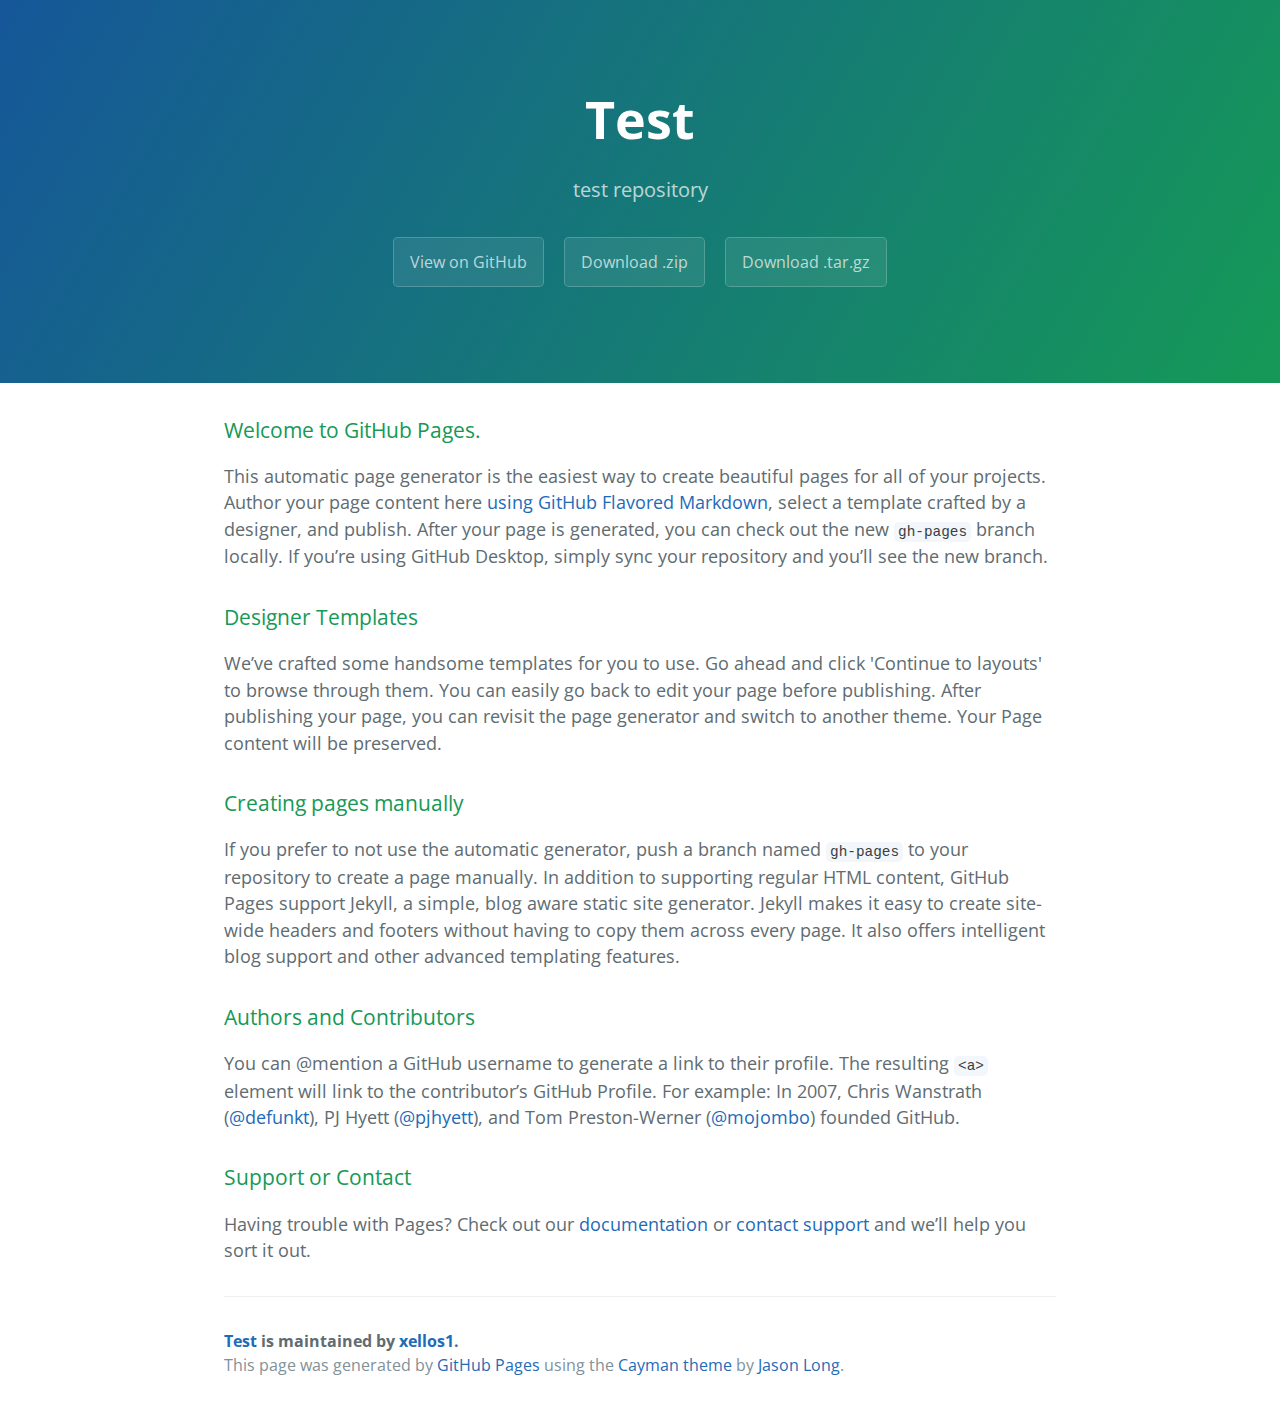
<file: index.html>
<!DOCTYPE html>
<html lang="en-us">
  <head>
    <meta charset="UTF-8">
    <title>Test by xellos1</title>
    <meta name="viewport" content="width=device-width, initial-scale=1">
    <link rel="stylesheet" type="text/css" href="stylesheets/normalize.css" media="screen">
    <link href='https://fonts.googleapis.com/css?family=Open+Sans:400,700' rel='stylesheet' type='text/css'>
    <link rel="stylesheet" type="text/css" href="stylesheets/stylesheet.css" media="screen">
    <link rel="stylesheet" type="text/css" href="stylesheets/github-light.css" media="screen">
  </head>
  <body>
    <section class="page-header">
      <h1 class="project-name">Test</h1>
      <h2 class="project-tagline"> test repository</h2>
      <a href="https://github.com/xellos1/Test" class="btn">View on GitHub</a>
      <a href="https://github.com/xellos1/Test/zipball/master" class="btn">Download .zip</a>
      <a href="https://github.com/xellos1/Test/tarball/master" class="btn">Download .tar.gz</a>
    </section>

    <section class="main-content">
      <h3>
<a id="welcome-to-github-pages" class="anchor" href="#welcome-to-github-pages" aria-hidden="true"><span aria-hidden="true" class="octicon octicon-link"></span></a>Welcome to GitHub Pages.</h3>

<p>This automatic page generator is the easiest way to create beautiful pages for all of your projects. Author your page content here <a href="https://guides.github.com/features/mastering-markdown/">using GitHub Flavored Markdown</a>, select a template crafted by a designer, and publish. After your page is generated, you can check out the new <code>gh-pages</code> branch locally. If you’re using GitHub Desktop, simply sync your repository and you’ll see the new branch.</p>

<h3>
<a id="designer-templates" class="anchor" href="#designer-templates" aria-hidden="true"><span aria-hidden="true" class="octicon octicon-link"></span></a>Designer Templates</h3>

<p>We’ve crafted some handsome templates for you to use. Go ahead and click 'Continue to layouts' to browse through them. You can easily go back to edit your page before publishing. After publishing your page, you can revisit the page generator and switch to another theme. Your Page content will be preserved.</p>

<h3>
<a id="creating-pages-manually" class="anchor" href="#creating-pages-manually" aria-hidden="true"><span aria-hidden="true" class="octicon octicon-link"></span></a>Creating pages manually</h3>

<p>If you prefer to not use the automatic generator, push a branch named <code>gh-pages</code> to your repository to create a page manually. In addition to supporting regular HTML content, GitHub Pages support Jekyll, a simple, blog aware static site generator. Jekyll makes it easy to create site-wide headers and footers without having to copy them across every page. It also offers intelligent blog support and other advanced templating features.</p>

<h3>
<a id="authors-and-contributors" class="anchor" href="#authors-and-contributors" aria-hidden="true"><span aria-hidden="true" class="octicon octicon-link"></span></a>Authors and Contributors</h3>

<p>You can @mention a GitHub username to generate a link to their profile. The resulting <code>&lt;a&gt;</code> element will link to the contributor’s GitHub Profile. For example: In 2007, Chris Wanstrath (<a href="https://github.com/defunkt" class="user-mention">@defunkt</a>), PJ Hyett (<a href="https://github.com/pjhyett" class="user-mention">@pjhyett</a>), and Tom Preston-Werner (<a href="https://github.com/mojombo" class="user-mention">@mojombo</a>) founded GitHub.</p>

<h3>
<a id="support-or-contact" class="anchor" href="#support-or-contact" aria-hidden="true"><span aria-hidden="true" class="octicon octicon-link"></span></a>Support or Contact</h3>

<p>Having trouble with Pages? Check out our <a href="https://help.github.com/pages">documentation</a> or <a href="https://github.com/contact">contact support</a> and we’ll help you sort it out.</p>

      <footer class="site-footer">
        <span class="site-footer-owner"><a href="https://github.com/xellos1/Test">Test</a> is maintained by <a href="https://github.com/xellos1">xellos1</a>.</span>

        <span class="site-footer-credits">This page was generated by <a href="https://pages.github.com">GitHub Pages</a> using the <a href="https://github.com/jasonlong/cayman-theme">Cayman theme</a> by <a href="https://twitter.com/jasonlong">Jason Long</a>.</span>
      </footer>

    </section>

  
  </body>
</html>
</file>
<file: stylesheets/stylesheet.css>
* {
  box-sizing: border-box; }

body {
  padding: 0;
  margin: 0;
  font-family: "Open Sans", "Helvetica Neue", Helvetica, Arial, sans-serif;
  font-size: 16px;
  line-height: 1.5;
  color: #606c71; }

a {
  color: #1e6bb8;
  text-decoration: none; }
  a:hover {
    text-decoration: underline; }

.btn {
  display: inline-block;
  margin-bottom: 1rem;
  color: rgba(255, 255, 255, 0.7);
  background-color: rgba(255, 255, 255, 0.08);
  border-color: rgba(255, 255, 255, 0.2);
  border-style: solid;
  border-width: 1px;
  border-radius: 0.3rem;
  transition: color 0.2s, background-color 0.2s, border-color 0.2s; }
  .btn + .btn {
    margin-left: 1rem; }

.btn:hover {
  color: rgba(255, 255, 255, 0.8);
  text-decoration: none;
  background-color: rgba(255, 255, 255, 0.2);
  border-color: rgba(255, 255, 255, 0.3); }

@media screen and (min-width: 64em) {
  .btn {
    padding: 0.75rem 1rem; } }

@media screen and (min-width: 42em) and (max-width: 64em) {
  .btn {
    padding: 0.6rem 0.9rem;
    font-size: 0.9rem; } }

@media screen and (max-width: 42em) {
  .btn {
    display: block;
    width: 100%;
    padding: 0.75rem;
    font-size: 0.9rem; }
    .btn + .btn {
      margin-top: 1rem;
      margin-left: 0; } }

.page-header {
  color: #fff;
  text-align: center;
  background-color: #159957;
  background-image: linear-gradient(120deg, #155799, #159957); }

@media screen and (min-width: 64em) {
  .page-header {
    padding: 5rem 6rem; } }

@media screen and (min-width: 42em) and (max-width: 64em) {
  .page-header {
    padding: 3rem 4rem; } }

@media screen and (max-width: 42em) {
  .page-header {
    padding: 2rem 1rem; } }

.project-name {
  margin-top: 0;
  margin-bottom: 0.1rem; }

@media screen and (min-width: 64em) {
  .project-name {
    font-size: 3.25rem; } }

@media screen and (min-width: 42em) and (max-width: 64em) {
  .project-name {
    font-size: 2.25rem; } }

@media screen and (max-width: 42em) {
  .project-name {
    font-size: 1.75rem; } }

.project-tagline {
  margin-bottom: 2rem;
  font-weight: normal;
  opacity: 0.7; }

@media screen and (min-width: 64em) {
  .project-tagline {
    font-size: 1.25rem; } }

@media screen and (min-width: 42em) and (max-width: 64em) {
  .project-tagline {
    font-size: 1.15rem; } }

@media screen and (max-width: 42em) {
  .project-tagline {
    font-size: 1rem; } }

.main-content :first-child {
  margin-top: 0; }
.main-content img {
  max-width: 100%; }
.main-content h1, .main-content h2, .main-content h3, .main-content h4, .main-content h5, .main-content h6 {
  margin-top: 2rem;
  margin-bottom: 1rem;
  font-weight: normal;
  color: #159957; }
.main-content p {
  margin-bottom: 1em; }
.main-content code {
  padding: 2px 4px;
  font-family: Consolas, "Liberation Mono", Menlo, Courier, monospace;
  font-size: 0.9rem;
  color: #383e41;
  background-color: #f3f6fa;
  border-radius: 0.3rem; }
.main-content pre {
  padding: 0.8rem;
  margin-top: 0;
  margin-bottom: 1rem;
  font: 1rem Consolas, "Liberation Mono", Menlo, Courier, monospace;
  color: #567482;
  word-wrap: normal;
  background-color: #f3f6fa;
  border: solid 1px #dce6f0;
  border-radius: 0.3rem; }
  .main-content pre > code {
    padding: 0;
    margin: 0;
    font-size: 0.9rem;
    color: #567482;
    word-break: normal;
    white-space: pre;
    background: transparent;
    border: 0; }
.main-content .highlight {
  margin-bottom: 1rem; }
  .main-content .highlight pre {
    margin-bottom: 0;
    word-break: normal; }
.main-content .highlight pre, .main-content pre {
  padding: 0.8rem;
  overflow: auto;
  font-size: 0.9rem;
  line-height: 1.45;
  border-radius: 0.3rem; }
.main-content pre code, .main-content pre tt {
  display: inline;
  max-width: initial;
  padding: 0;
  margin: 0;
  overflow: initial;
  line-height: inherit;
  word-wrap: normal;
  background-color: transparent;
  border: 0; }
  .main-content pre code:before, .main-content pre code:after, .main-content pre tt:before, .main-content pre tt:after {
    content: normal; }
.main-content ul, .main-content ol {
  margin-top: 0; }
.main-content blockquote {
  padding: 0 1rem;
  margin-left: 0;
  color: #819198;
  border-left: 0.3rem solid #dce6f0; }
  .main-content blockquote > :first-child {
    margin-top: 0; }
  .main-content blockquote > :last-child {
    margin-bottom: 0; }
.main-content table {
  display: block;
  width: 100%;
  overflow: auto;
  word-break: normal;
  word-break: keep-all; }
  .main-content table th {
    font-weight: bold; }
  .main-content table th, .main-content table td {
    padding: 0.5rem 1rem;
    border: 1px solid #e9ebec; }
.main-content dl {
  padding: 0; }
  .main-content dl dt {
    padding: 0;
    margin-top: 1rem;
    font-size: 1rem;
    font-weight: bold; }
  .main-content dl dd {
    padding: 0;
    margin-bottom: 1rem; }
.main-content hr {
  height: 2px;
  padding: 0;
  margin: 1rem 0;
  background-color: #eff0f1;
  border: 0; }

@media screen and (min-width: 64em) {
  .main-content {
    max-width: 64rem;
    padding: 2rem 6rem;
    margin: 0 auto;
    font-size: 1.1rem; } }

@media screen and (min-width: 42em) and (max-width: 64em) {
  .main-content {
    padding: 2rem 4rem;
    font-size: 1.1rem; } }

@media screen and (max-width: 42em) {
  .main-content {
    padding: 2rem 1rem;
    font-size: 1rem; } }

.site-footer {
  padding-top: 2rem;
  margin-top: 2rem;
  border-top: solid 1px #eff0f1; }

.site-footer-owner {
  display: block;
  font-weight: bold; }

.site-footer-credits {
  color: #819198; }

@media screen and (min-width: 64em) {
  .site-footer {
    font-size: 1rem; } }

@media screen and (min-width: 42em) and (max-width: 64em) {
  .site-footer {
    font-size: 1rem; } }

@media screen and (max-width: 42em) {
  .site-footer {
    font-size: 0.9rem; } }
</file>
<file: stylesheets/github-light.css>
/*
The MIT License (MIT)

Copyright (c) 2016 GitHub, Inc.

Permission is hereby granted, free of charge, to any person obtaining a copy
of this software and associated documentation files (the "Software"), to deal
in the Software without restriction, including without limitation the rights
to use, copy, modify, merge, publish, distribute, sublicense, and/or sell
copies of the Software, and to permit persons to whom the Software is
furnished to do so, subject to the following conditions:

The above copyright notice and this permission notice shall be included in all
copies or substantial portions of the Software.

THE SOFTWARE IS PROVIDED "AS IS", WITHOUT WARRANTY OF ANY KIND, EXPRESS OR
IMPLIED, INCLUDING BUT NOT LIMITED TO THE WARRANTIES OF MERCHANTABILITY,
FITNESS FOR A PARTICULAR PURPOSE AND NONINFRINGEMENT. IN NO EVENT SHALL THE
AUTHORS OR COPYRIGHT HOLDERS BE LIABLE FOR ANY CLAIM, DAMAGES OR OTHER
LIABILITY, WHETHER IN AN ACTION OF CONTRACT, TORT OR OTHERWISE, ARISING FROM,
OUT OF OR IN CONNECTION WITH THE SOFTWARE OR THE USE OR OTHER DEALINGS IN THE
SOFTWARE.

*/

.pl-c /* comment */ {
  color: #969896;
}

.pl-c1 /* constant, variable.other.constant, support, meta.property-name, support.constant, support.variable, meta.module-reference, markup.raw, meta.diff.header */,
.pl-s .pl-v /* string variable */ {
  color: #0086b3;
}

.pl-e /* entity */,
.pl-en /* entity.name */ {
  color: #795da3;
}

.pl-smi /* variable.parameter.function, storage.modifier.package, storage.modifier.import, storage.type.java, variable.other */,
.pl-s .pl-s1 /* string source */ {
  color: #333;
}

.pl-ent /* entity.name.tag */ {
  color: #63a35c;
}

.pl-k /* keyword, storage, storage.type */ {
  color: #a71d5d;
}

.pl-s /* string */,
.pl-pds /* punctuation.definition.string, string.regexp.character-class */,
.pl-s .pl-pse .pl-s1 /* string punctuation.section.embedded source */,
.pl-sr /* string.regexp */,
.pl-sr .pl-cce /* string.regexp constant.character.escape */,
.pl-sr .pl-sre /* string.regexp source.ruby.embedded */,
.pl-sr .pl-sra /* string.regexp string.regexp.arbitrary-repitition */ {
  color: #183691;
}

.pl-v /* variable */ {
  color: #ed6a43;
}

.pl-id /* invalid.deprecated */ {
  color: #b52a1d;
}

.pl-ii /* invalid.illegal */ {
  color: #f8f8f8;
  background-color: #b52a1d;
}

.pl-sr .pl-cce /* string.regexp constant.character.escape */ {
  font-weight: bold;
  color: #63a35c;
}

.pl-ml /* markup.list */ {
  color: #693a17;
}

.pl-mh /* markup.heading */,
.pl-mh .pl-en /* markup.heading entity.name */,
.pl-ms /* meta.separator */ {
  font-weight: bold;
  color: #1d3e81;
}

.pl-mq /* markup.quote */ {
  color: #008080;
}

.pl-mi /* markup.italic */ {
  font-style: italic;
  color: #333;
}

.pl-mb /* markup.bold */ {
  font-weight: bold;
  color: #333;
}

.pl-md /* markup.deleted, meta.diff.header.from-file */ {
  color: #bd2c00;
  background-color: #ffecec;
}

.pl-mi1 /* markup.inserted, meta.diff.header.to-file */ {
  color: #55a532;
  background-color: #eaffea;
}

.pl-mdr /* meta.diff.range */ {
  font-weight: bold;
  color: #795da3;
}

.pl-mo /* meta.output */ {
  color: #1d3e81;
}
</file>
